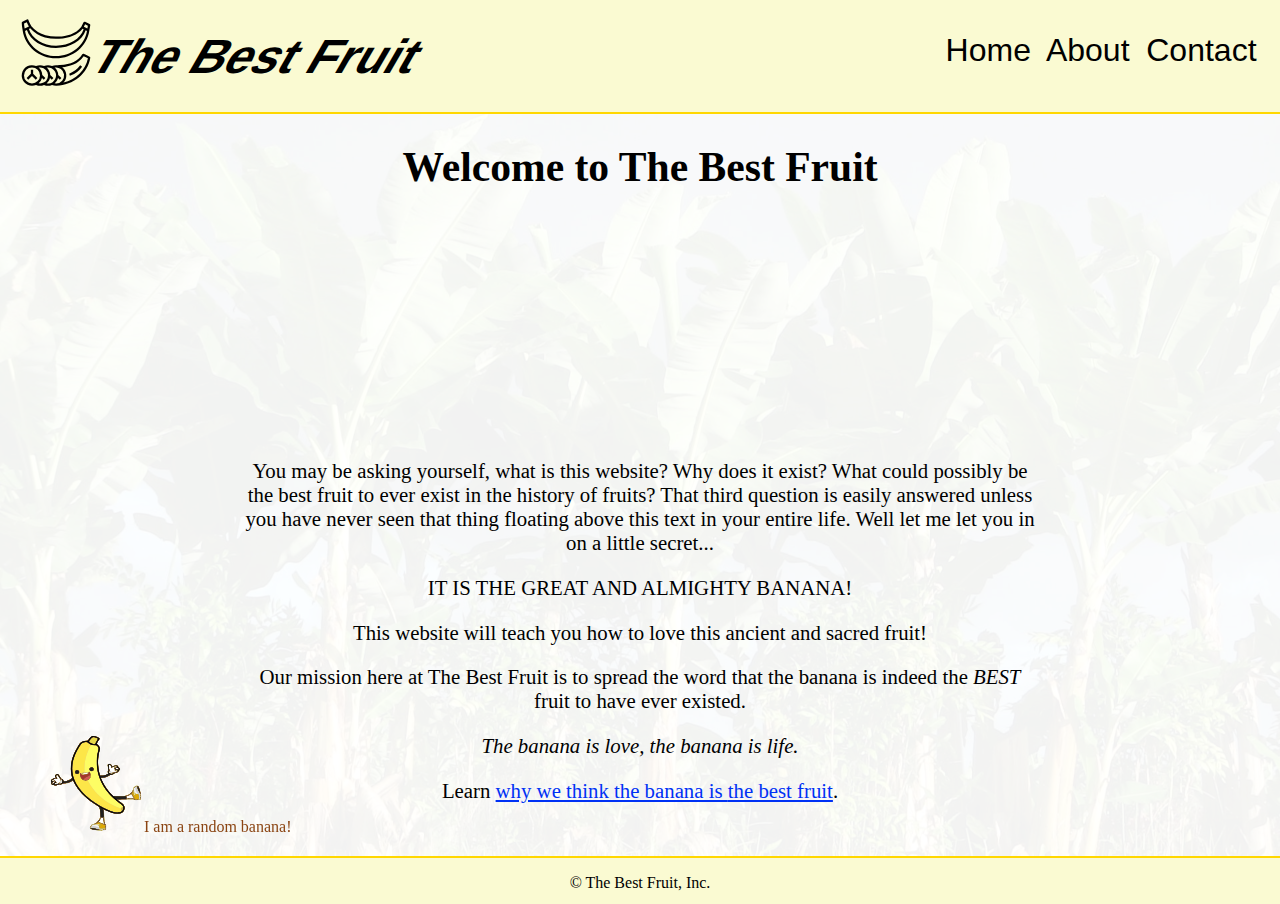
<file: index.html>
<!DOCTYPE html>

<html lang='en'>
<head>
    <title>The Best Fruit - Home</title>
    <meta charset="UTF-8">
    <link rel='stylesheet' type='text/css' href='css/main.css'>
</head>

<body>

<ul class='skipLinks'>
    <li><a href='#nav'>Skip to navigation</a></li>
    <li><a href='#main'>Skip to main content</a></li>
</ul>

<div class='mainWrapper'>
    <header>
        <div class='logoTitle'>
            <img class='bananaLogoHeader'
                 src='images/bananaanimatelogont.svg'
                 alt='The Little Banana'><span>The Best Fruit</span>
        </div>
        <nav id='nav'>
            <ul>
                <li><a href='index.html'>Home</a></li>
                <li><a href='about.html'>About</a></li>
                <li><a href='contact.html'>Contact</a></li>
            </ul>
        </nav>
    </header>

    <div class='contentWrapper'>
        <main id='main'>
            <section class='contentCenter'>
                <h1>Welcome to <span class='theBestFruit'>The Best Fruit</span></h1>

                <svg xmlns="http://www.w3.org/2000/svg" viewBox="-5 0 70 64" x="0px" y="0px">
                    <defs/>
                    <path d="M.84 9.634C2.828 23.53 15.362 34.002 30.015 34.002S57.201 23.53 59.188 9.637l.81-4.578a1 1 0 00-.559-1.079l-4-1.88a1 1 0 00-1.32.458L52.26 6.273c-.014.016-.032.024-.044.041-5.015 6.6-13.392 8.335-19.538 8.632-.906.045-1.8.064-2.66.058a36.512 36.512 0 01-9.184-1.145A24.543 24.543 0 018.48 5.933c-.333-.622-.607-1.1-.85-1.512A15.969 15.969 0 015.963.686a1 1 0 00-1.4-.579l-4 2a1 1 0 00-.548.895A32.145 32.145 0 00.75 9.126zm29.175 22.368c-13.426 0-24.94-9.4-27.089-21.977l1.58-.8c2.998 9.21 13.478 15.777 25.51 15.777 12.292 0 22.944-6.443 25.971-15.486l1.114.527c-2.157 12.57-13.667 21.96-27.086 21.96zm25.458-27.68l2.424 1.14-.445 2.515-3.057-1.5zM20.32 15.788a38.5 38.5 0 009.688 1.214q1.355.008 2.77-.06c9.03-.437 16.083-3.448 20.474-8.72l.91.431c-2.64 8.362-12.598 14.35-24.147 14.35-11.3 0-21.1-6.136-23.7-14.688l1.107-.559a26.3 26.3 0 0012.898 8.032zM4.447 2.402a16.515 16.515 0 001.454 3.025c.118.2.245.42.383.663L2.576 7.961a29.482 29.482 0 01-.55-4.346z"
                          class="topBanana"/>
                    <path d="M9.002 58.002a8.946 8.946 0 003.521-.719 8.819 8.819 0 006.992-.007 8.8 8.8 0 007 0 8.86 8.86 0 003.5.726c.165 0 .331 0 .424-.01 14.676-.198 27.662-10.912 29.566-24.39a1 1 0 00-.538-1.032l-2.852-1.445-2.39-1.04a1 1 0 00-1.249.387c-3.745 6-9.76 8.927-19.5 9.5-.856.046-3.428.018-3.452.018-.024 0-.043.011-.064.013a8.849 8.849 0 00-3.449.724 9 9 0 00-7 0 9.022 9.022 0 00-6.99-.008 9 9 0 10-3.519 17.283zm19.778-2.13a8.95 8.95 0 002.107-2.52 8.8 8.8 0 00.862-2.2l1.56 1.558 1.413-1.414-2.735-2.735a8.866 8.866 0 00-1.095-3.9 8.985 8.985 0 00-2.122-2.537 7 7 0 111.58 13.871c-.09.007-.186.006-.282.006a8.147 8.147 0 01-1.288-.129zm25.421-23.617l1.562.68 2.152 1.09c-1.787 10.3-10.583 18.748-21.423 21.231A8.985 8.985 0 0035.43 41.83c6.104-.559 13.871-2.395 18.771-9.575zM26.077 42.711a7.025 7.025 0 013.066 2.92 6.95 6.95 0 010 6.75 6.962 6.962 0 01-7.36 3.5 9.072 9.072 0 002.112-2.532 8.958 8.958 0 00.851-2.2l1.567 1.562 1.414-1.414-2.744-2.735a8.953 8.953 0 00-1.089-3.9 9.05 9.05 0 00-2.112-2.53 6.981 6.981 0 014.295.58zm-7 0a6.99 6.99 0 01-4.284 13.171 9.01 9.01 0 002.941-4.737l1.564 1.564 1.207-1.207.207-.207-2.732-2.732a8.975 8.975 0 00-3.188-6.44 7 7 0 014.285.588zm-10.075-.709a7 7 0 11-7 7 7.008 7.008 0 017-7z"
                          class="bottomBanana"/>
                    <path d="M12.295 52.71l1.414-1.415-3.704-3.704v-3.589h-2v3.583l-3.71 3.71L5.71 52.71l3.293-3.293z"
                          class="bananaStar"/>
                    <path d="M52.85 41.302l-1.669-1.1a20.163 20.163 0 01-9.632 7.264l.6 1.91a21.86 21.86 0 0010.7-8.074z"
                          class="bananaSlash"/>
                </svg>

                <p>You may be asking yourself, what is this website? Why does it exist? What could possibly be <span
                    class='theBestFruit'>the best fruit</span> to ever exist in the history of fruits? That third question is easily answered unless you have never seen that thing floating above this text in your entire life. Well let me let you in on a little secret...
                <p>
                <p>IT IS THE GREAT AND ALMIGHTY BANANA!</p>
                <p>This website will teach you how to love this ancient and sacred fruit!</p>
                <p>Our mission here at
                    <span class='theBestFruit'>The Best Fruit</span> is to spread the word that the banana is indeed
                    <span class='theBestFruit'>the
                    <em>BEST</em> fruit</span> to have ever existed.</p>
                <p><em>The banana is love, the banana is life.</em></p>
                <p>Learn <a href='about.html'>why we think the banana is
                    <span class='theBestFruit'>the best fruit</span></a>.
            </section>
        </main>
    </div>
    <div class='bananaDiv'>
        <img class='bananaRandom' src='images/bananalogo.svg' alt='The Random Banana'>I am a random banana!
    </div>
</div>

<footer>
    &copy; The Best Fruit, Inc.
</footer>

</body>

</html>
</file>
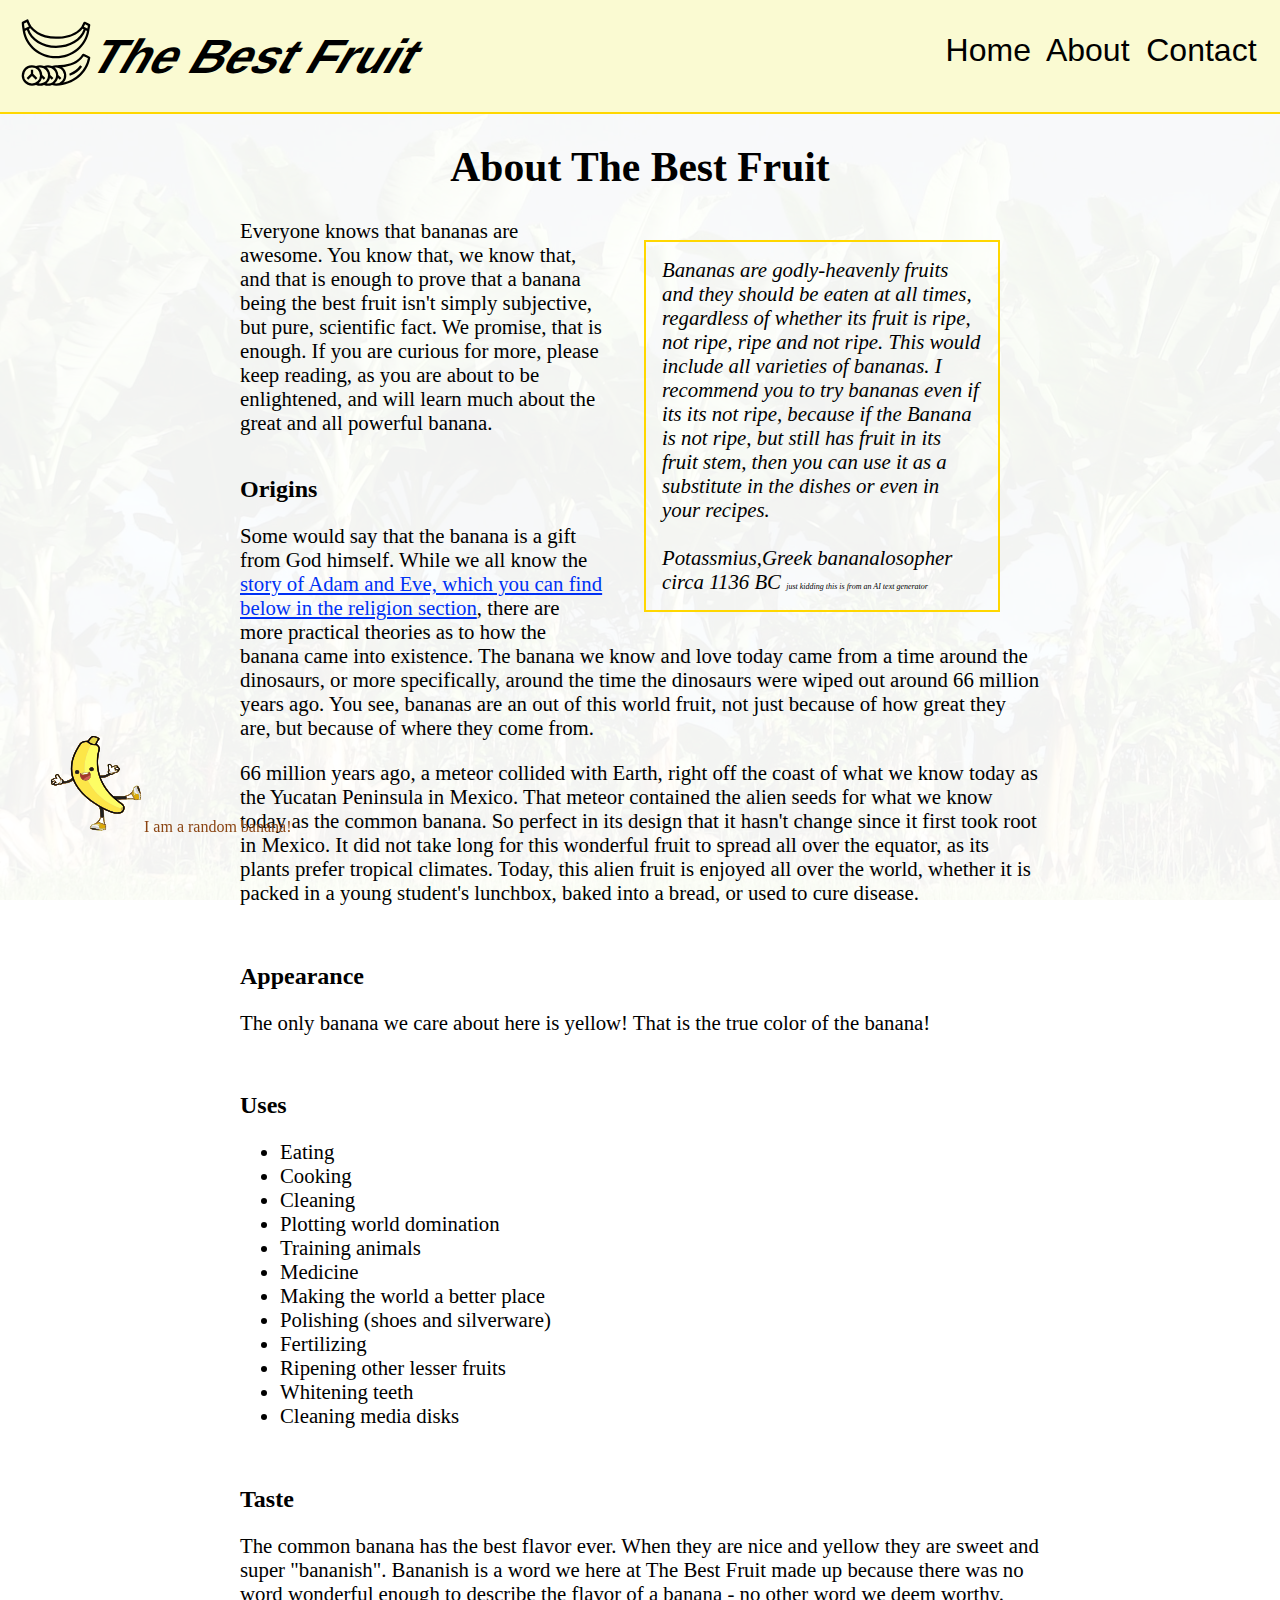
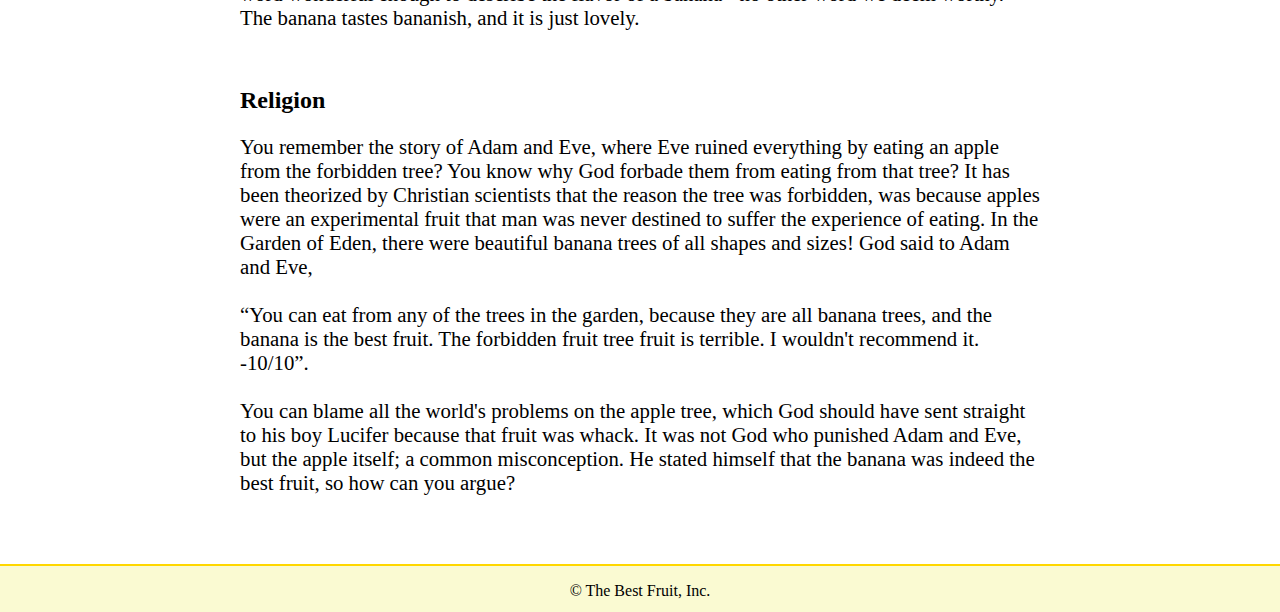
<file: about.html>
<!DOCTYPE html>

<html lang='en'>
<head>
    <title>The Best Fruit - About</title> <meta charset="UTF-8">
    <link rel='stylesheet' type='text/css' href='css/main.css'>
</head>

<body>

<ul class='skipLinks'>
    <li><a href='#nav'>Skip to navigation</a></li>
    <li><a href='#main'>Skip to main content</a></li>
    <li><a href='#beginning'>Skip to article - beginning</a></li>
    <li><a href='#origins'>Skip to article - origins</a></li>
    <li><a href='#appearance'>Skip to article - appearance</a></li>
    <li><a href='#uses'>Skip to article - uses</a></li>
    <li><a href='#taste'>Skip to article - taste</a></li>
    <li><a href='#religion'>Skip to article - religion</a></li>
</ul>

<div class='mainWrapper'>
    <header>
        <div class='logoTitle'>
            <img class='bananaLogoHeader' src='images/bananaanimatelogont.svg' alt='The Little Banana'><span>The Best Fruit</span>
        </div>
        <nav id='nav'>
            <ul>
                <li><a href='index.html'>Home</a></li>
                <li><a href='about.html'>About</a></li>
                <li><a href='contact.html'>Contact</a></li>
            </ul>
        </nav>
    </header>

    <div class='contentWrapper'>
        <main id='main'>
            <article id='beginning'>
                <h1>About <span class='theBestFruit'>The Best Fruit</span></h1>

                <blockquote>
                    Bananas are godly-heavenly fruits and they should be eaten at all times, regardless of whether its fruit is ripe, not ripe, ripe and not ripe. This would include all varieties of bananas. I recommend you to try bananas even if its its not ripe, because if the Banana is not ripe, but still has fruit in its fruit stem, then you can use it as a substitute in the dishes or even in your recipes.
                    <br><br>
                    <cite>Potassmius,Greek bananalosopher circa 1136 BC
                        <span class='secret'>just kidding this is from an AI text generator</span></cite>
                </blockquote>

                <p>Everyone knows that bananas are awesome. You know that, we know that, and that is enough to prove that a banana being <span class='theBestFruit'>the best fruit</span> isn't simply subjective, but pure, scientific fact. We promise, that is enough. If you are curious for more, please keep reading, as you are about to be enlightened, and will learn much about the great and all powerful banana.</p>

                <section id='origins'>
                    <h2>Origins</h2>
                    <p>
                        Some would say that the banana is a gift from God himself. While we all know the
                        <a href='#religion'>story of Adam and Eve, which you can find below in the religion section</a>, there are more practical theories as to how the banana came into existence. The banana we know and love today came from a time around the dinosaurs, or more specifically, around the time the dinosaurs were wiped out around 66 million years ago. You see, bananas are an out of this world fruit, not just because of how great they are, but because of where they come from.
                    </p>


                    <p>
                        66 million years ago, a meteor collided with Earth, right off the coast of what we know today as the Yucatan Peninsula in Mexico. That meteor contained the alien seeds for what we know today as the common banana. So perfect in its design that it hasn't change since it first took root in Mexico. It did not take long for this wonderful fruit to spread all over the equator, as its plants prefer tropical climates. Today, this alien fruit is enjoyed all over the world, whether it is packed in a young student's lunchbox, baked into a bread, or used to cure disease.
                    </p>
                </section>

                <section id='appearance'>
                    <h2>Appearance</h2>
                    <p>The only banana we care about here is yellow! That is the true color of the banana!</p>
                </section>

                <section id='uses'>
                    <h2>Uses</h2>
                    <ul>
                        <li>Eating</li>
                        <li>Cooking</li>
                        <li>Cleaning</li>
                        <li>Plotting world domination</li>
                        <li>Training animals</li>
                        <li>Medicine</li>
                        <li>Making the world a better place</li>
                        <li>Polishing (shoes and silverware)</li>
                        <li>Fertilizing</li>
                        <li>Ripening other lesser fruits</li>
                        <li>Whitening teeth</li>
                        <li>Cleaning media disks</li>
                    </ul>
                </section>

                <section id='taste'>
                    <h2>Taste</h2>
                    <p>
                        The common banana has the best flavor ever. When they are nice and yellow they are sweet and super "bananish". Bananish is a word we here at <span class='theBestFruit'>The Best Fruit</span> made up because there was no word wonderful enough to describe the flavor of a banana - no other word we deem worthy. The banana tastes bananish, and it is just lovely.
                    </p>
                </section>

                <section id='religion'>
                    <h2>Religion</h2>
                    <p>You remember the story of Adam and Eve, where Eve ruined everything by eating an apple from the forbidden tree? You know why God forbade them from eating from that tree? It has been theorized by Christian scientists that the reason the tree was forbidden, was because apples were an experimental fruit that man was never destined to suffer the experience of eating. In the Garden of Eden, there were beautiful banana trees of all shapes and sizes! God said to Adam and Eve,

                        <br><br><q>You can eat from any of the trees in the garden, because they are all banana trees, and the banana is <span class='theBestFruit'>the best fruit</span>. The forbidden fruit tree fruit is terrible. I wouldn't recommend it. -10/10</q>.<br><br>

                       You can blame all the world's problems on the apple tree, which God should have sent straight to his boy Lucifer because that fruit was whack. It was not God who punished Adam and Eve, but the apple itself; a common misconception. He stated himself that the banana was indeed <span class='theBestFruit'>the best fruit</span>, so how can you argue?
                    </p>
                </section>

            </article>
        </main>
    </div>
    <div class='bananaDiv'>
        <img class='bananaRandom' src='images/bananalogo.svg' alt='The Random Banana'>I am a random banana!
    </div>
</div>

<footer>
    &copy; The Best Fruit, Inc.
</footer>

</body>
</html>
</file>
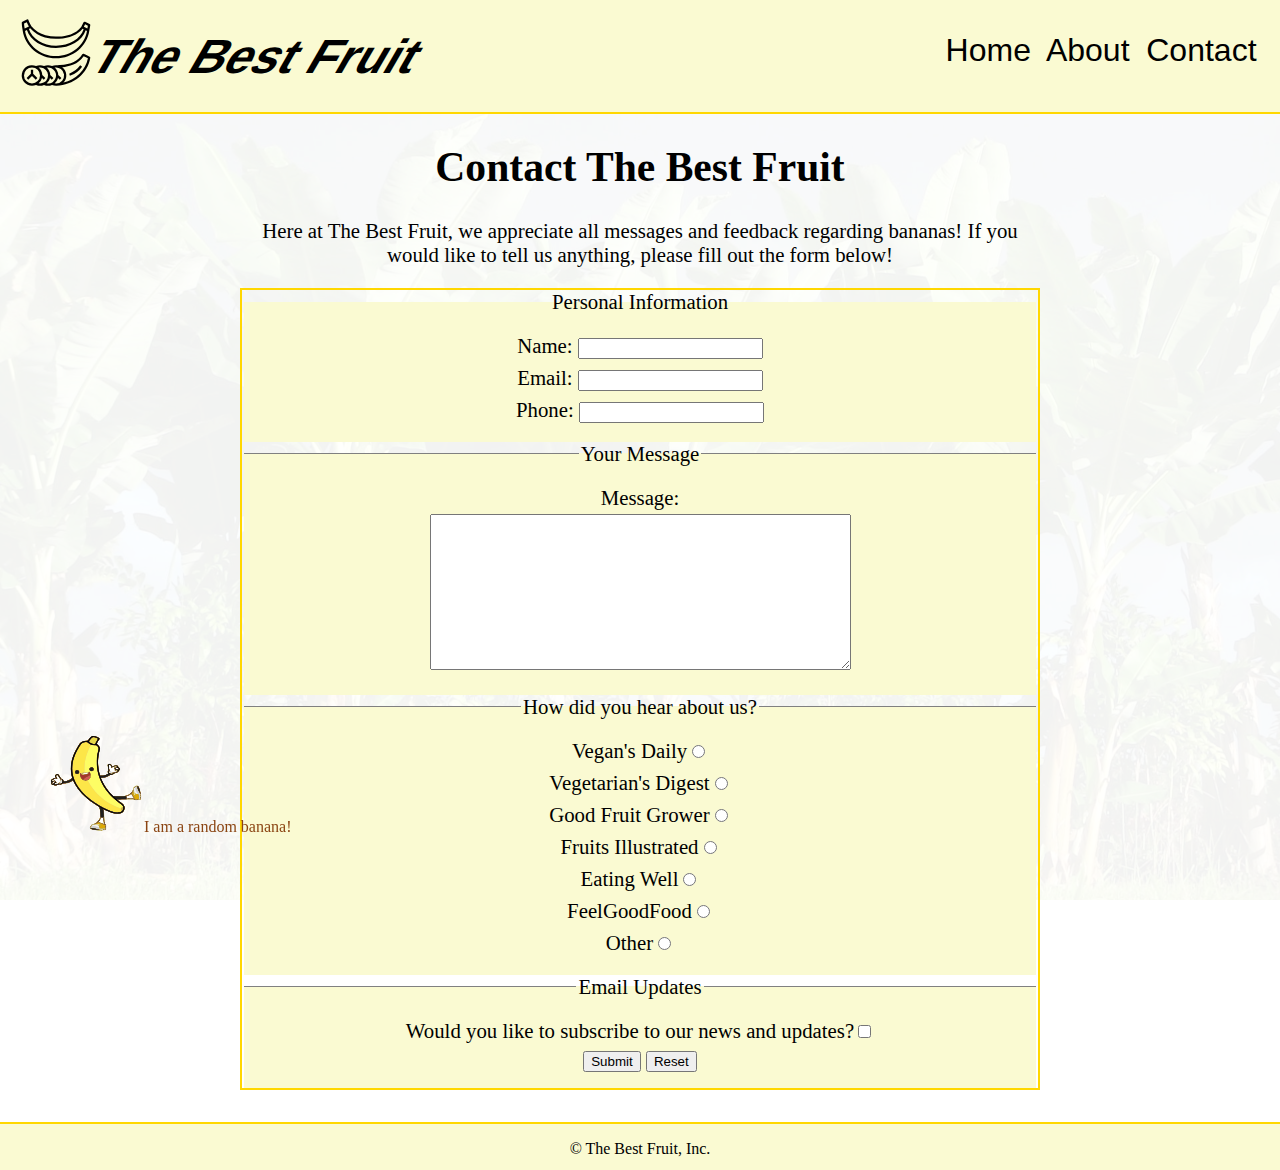
<file: contact.html>
<!DOCTYPE html>

<html lang='en'>
<head>
    <title>The Best Fruit - Contact</title> <meta charset="UTF-8">
    <link rel='stylesheet' type='text/css' href='css/main.css'>
</head>

<body>

<ul class='skipLinks'>
    <li><a href='#nav'>Skip to navigation</a></li>
    <li><a href='#main'>Skip to main content</a></li>
    <li><a href='#form'>Skip to form</a></li>
    <li><a href='#personal'>Skip to form - personal information</a></li>
    <li><a href='#message'>Skip to form - your message</a></li>
    <li><a href='#hdyhau'>Skip to form - how did you hear about us?</a></li>
    <li><a href='#emailupdates'>Skip to form - email updates</a></li>
</ul>

<div class='mainWrapper'>
    <header>
        <div class='logoTitle'>
            <img class='bananaLogoHeader' src='images/bananaanimatelogont.svg' alt='The Little Banana'><span>The Best Fruit</span>
        </div>
        <nav id='nav'>
            <ul>
                <li><a href='index.html'>Home</a></li>
                <li><a href='about.html'>About</a></li>
                <li><a href='contact.html'>Contact</a></li>
            </ul>
        </nav>
    </header>

    <div class='contentWrapper'>
        <main id='main'>
            <section class='contentCenter'>
                <h1>Contact <span class='theBestFruit'>The Best Fruit</span></h1>
                <p>Here at <span class='theBestFruit'>The Best Fruit</span>, we appreciate all messages and feedback regarding bananas! If you would like to tell us anything, please fill out the form below!
                <p>
                <form action='' method='post' id='form'>

                    <fieldset id='personal'>
                        <legend>Personal Information</legend>
                        <label>Name: <input type='text' name='name'></label>

                        <label>Email: <input type='email' name='email'></label>

                        <label>Phone: <input type='tel' name='phone'></label>
                    </fieldset>

                    <fieldset id='message'>
                        <legend>Your Message</legend>
                        <label>Message:<br><textarea cols='50' rows='10'></textarea></label>
                    </fieldset>

                    <fieldset id='hdyhau'>
                        <legend>How did you hear about us?</legend>
                        <label>Vegan's Daily<input type='radio' name='referral'></label>
                        <label>Vegetarian's Digest<input type='radio' name='referral'></label>
                        <label>Good Fruit Grower<input type='radio' name='referral'></label>
                        <label>Fruits Illustrated<input type='radio' name='referral'></label>
                        <label>Eating Well<input type='radio' name='referral'></label>
                        <label>FeelGoodFood<input type='radio' name='referral'></label>
                        <label>Other<input type='radio' name='referral'></label>

                    </fieldset>

                    <fieldset id='emailupdates'>
                        <legend>Email Updates</legend>
                        <label>Would you like to subscribe to our news and updates?<input type='checkbox'></label>

                        <input type='submit' value='Submit'>
                        <input type='reset' value='Reset'>
                    </fieldset>
                </form>
            </section>
        </main>
    </div>
    <div class='bananaDiv'>
        <img class='bananaRandom' src='images/bananalogo.svg' alt='The Random Banana'>I am a random banana!
    </div>
</div>

<footer>
    &copy; The Best Fruit, Inc.
</footer>

</body>
</html>
</file>
<file: css/main.css>
html {
    background-color: white;
    overflow-x: hidden;
    height: 100%;
}

body {
    padding: 0;
    width: 100%;
    background-image: url('../images/bgmsmall.jpg');
    background-size: cover;
    background-position: center;
    background-attachment: fixed;
    min-height:100%
}

html, body {
    margin: 0;

}

.mainWrapper {
    min-height:100vh;
    background-color: rgba(255,255,255,.95);
}

.contentWrapper {
    margin: 0 auto;
    max-width: 800px;
    padding: 0 1rem 4rem 1rem;
    font-size: 1.3rem;
}

h1 {
    text-align: center;
}

h2 {
    font-size: 1.5rem;
}

.contentCenter {
    text-align: center;
}

a {
    color: #0031F5;
}

/*----------------------------------------------------*/

nav {
    width: 30%;
}

nav ul {
    display: flex;
    align-items: center;
    margin: 0;
    flex-direction: column;
}

nav a {
    transition-duration: .1s;
    transition-timing-function: linear;
    text-decoration: none;
    color: black;
    padding: 1rem;
    display: block;

}

nav li {
    list-style-type: none;
    width: 30%;
    text-align: center;
}

nav a:hover {
    color: white;
    filter: drop-shadow(0 0px 3px rgba(0, 0, 0, 1));
    transform: translateY(-6px);
}

nav a:active {
    color: white;
}

header {
    background-color: lightgoldenrodyellow;
    font-size: 2rem;
    font-family: Garamond, sans-serif;
    border-bottom: 2px solid gold;
    padding: 1rem;
    overflow: hidden;
    display: flex;
}

.logoTitle {
    width: 80%;
    display: flex;
    font-size: 3rem;
    font-weight: bold;
    align-items: center;
}

.bananaLogoHeader {
    height: 5rem;
    width: 5rem;
    transition-duration: 1s;
    transition-timing-function: ease-in;
}

.bananaLogoHeader:hover {
    transform: rotate(720deg);
    filter: drop-shadow(0 0 40px yellow) saturate(3);
}

.logoTitle span {
    transform: skew(-30deg);
}

footer {
    text-align: center;
    padding: 1rem 0 1rem 0;
    background-color: lightgoldenrodyellow;
    border-top: 2px solid gold;
    width: 100%;
    height: 3rem;
    margin-top: -3rem;
    box-sizing: border-box;
}

/*----------------------------------------------------*/

*:focus {
    border: 2px solid #0031F5;
}

.secret {
    font-size: .5rem;
}

section, article {
    padding: 1px 0 1rem 0;
}

/*----------------------------------------------------*/

.bananaRandom {
    height: 6rem;
    width: 6rem;
    animation-duration: .5s;
    animation-iteration-count: infinite;
    animation-timing-function: linear;
    animation-name: bananaRandom;
}

@keyframes bananaRandom {
    from {
        transform: rotate(0deg);
    }

    to {
        transform: rotate(360deg);
    }
}

.bananaDiv {
    position: fixed;
    color: saddlebrown;
    clear: both;
    animation-duration: .5s;
    animation-iteration-count: infinite;
    animation-timing-function: linear;
    animation-name: bananaDiv;
    bottom: 4rem;
    left: 3rem;
}

@keyframes bananaDiv {
    0% {
        transform: translateX(3rem);
        filter: drop-shadow(0 0 20px yellow) saturate(3);
    }

    25% {
        transform: translateY(1rem);
        filter: drop-shadow(0 0 20px yellow);
    }

    50% {
        transform: translateX(-3rem);
        filter: drop-shadow(0 0 20px yellow) saturate(3);
    }

    75% {
        transform: translateY(-1rem);
        filter: drop-shadow(0 0 20px yellow);
    }

    100% {
        transform: translateX(3rem);
        filter: drop-shadow(0 0 20px yellow) saturate(3);
    }
}

/*----------------------------------------------------*/

blockquote {
    font-style: italic;
    border: 2px solid gold;
    padding: 1rem;
    float: right;
    width: 40%;
}

.skipLinks {
    margin: 0;
    padding: 0;
    list-style-type: none;
}

.skipLinks a {
    position: absolute;
    top: -4rem;
    background-color: white;
    font-weight: bold;
    padding: 1rem;
    text-decoration: none;
}

.skipLinks a:focus {
    top: 0;
}

/*----------------------------------------------------*/

form {
    border: 2px solid gold;
}

fieldset {
    border: none;
    background-color: lightgoldenrodyellow;
    border-top: 1px solid gray;
    padding: 1rem;
}

fieldset label {
    display: block;
    line-height: 2rem;
}

fieldset:first-child {
    border-top: none;
}

/*----------------------------------------------------*/

.theBestFruit {
    transition-duration: .1s;
    transition-timing-function: ease-in;
}

.theBestFruit:hover {
    color: white;
    filter: drop-shadow(0 0px 3px rgba(0, 0, 0, 1));
    transform: translateY(-3px);
    display: inline-block;
}

svg {
    width: 30%;
    height: 30%;
    display: block;
    margin: auto;
}

.bananaStar {
    animation-duration: 2s;
    animation-timing-function: linear;
    animation-name: bananaStar;
    animation-iteration-count: 1;
    animation-fill-mode: forwards;
    animation-delay: 2s;
    fill: greenyellow;
    transform: translateY(100px);
}

@keyframes bananaStar {
    0% {
        transform: translateY(100px);
        filter: drop-shadow(0 0 0 yellow);
    }
    90% {
        transform: translateY(0px) rotate(360deg);
        filter: drop-shadow(0 0 0 yellow);
    }
    100% {
        transform: translateY(0px) rotate(360deg);
        filter: drop-shadow(0 0  1px black);
        fill: #fdfd64;
    }
}

.bananaSlash {
    animation-duration: 2s;
    animation-timing-function: linear;
    animation-name: bananaSlash;
    animation-iteration-count: 1;
    animation-fill-mode: forwards;
    animation-delay: 1.5s;
    fill: greenyellow;
    transform: translateY(100px);
}

@keyframes bananaSlash {
    0% {
        transform: translateY(100px);
        filter: drop-shadow(0 0 0 yellow);
    }
    90% {
        transform: translateY(0px) rotate(360deg);
        filter: drop-shadow(0 0 0 yellow);
    }
    100% {
        transform: translateY(0px) rotate(360deg);
        filter: drop-shadow(0 0  1px black);
        fill: #fdfd64;
    }
}

.bottomBanana {
    animation-duration: 2s;
    animation-timing-function: linear;
    animation-name: bottomBanana;
    animation-iteration-count: 1;
    animation-fill-mode: forwards;
    animation-delay: 1s;
    fill: greenyellow;
    transform: translateY(100px);
}

@keyframes bottomBanana {
    0% {
        transform: translateY(100px);
        filter: drop-shadow(0 0 0 yellow);
    }
    90% {
        transform: translateY(0px) rotate(360deg);
        filter: drop-shadow(0 0 0 yellow);
    }
    100% {
        transform: translateY(0px) rotate(360deg);
        filter: drop-shadow(0 0  1px black);
        fill: #fdfd64;
    }
}

.topBanana {
    animation-duration: 2s;
    animation-timing-function: linear;
    animation-name: topBanana;
    animation-iteration-count: 1;
    animation-fill-mode: forwards;
    fill: greenyellow;
    transform: translateY(100px);
}

@keyframes topBanana {
    0% {
        transform: translateY(100px);
        filter: drop-shadow(0 0 0 yellow);
    }
    90% {
        transform: translateY(3px);
        filter: drop-shadow(0 0 0 yellow);
    }
    100% {
        transform: translateY(3px);
        filter: drop-shadow(0 0  1px black);
        fill: #fdfd64;
    }
}

@media (min-width: 640px) {
    body {
        background-image: url('../images/bgmedium.jpg');
    }
}

@media (min-width: 1100px) {
    body {
        background-image: url('../images/bglarge.jpg');
    }

    nav ul {
        flex-direction: row;
    }
}
</file>
